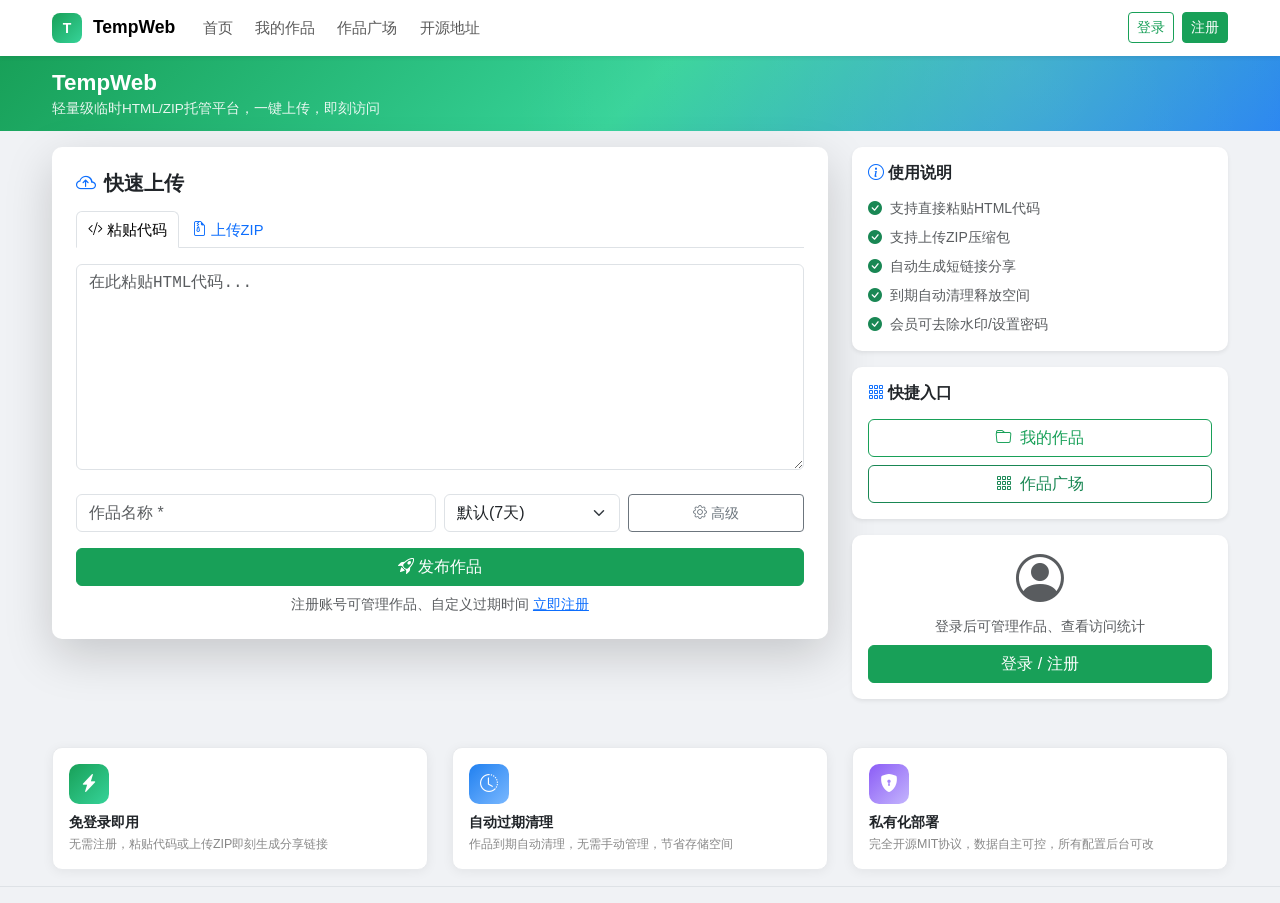
<file: index.html>
<!DOCTYPE html>
<html lang="zh-CN">
<head>
<meta charset="utf-8">
<meta name="viewport" content="width=device-width,initial-scale=1">
<title>TempWeb - 开源免费临时HTML/ZIP托管平台</title>
<link href="https://cdn.jsdelivr.net/npm/bootstrap@5.3.3/dist/css/bootstrap.min.css" rel="stylesheet">
<link href="https://cdn.jsdelivr.net/npm/bootstrap-icons@1.11.3/font/bootstrap-icons.min.css" rel="stylesheet">
<link href="/assets/css/style.css" rel="stylesheet">
</head>
<body>
<!-- 导航栏 -->
<nav class="navbar navbar-expand-lg navbar-light bg-white shadow-sm sticky-top">
  <div class="container" style="max-width:1200px">
    <a class="navbar-brand fw-bold" href="/index.html">
      <span class="brand-icon">T</span> <span id="nav-site-name">TempWeb</span>
    </a>
    <button class="navbar-toggler" type="button" data-bs-toggle="collapse" data-bs-target="#mainNav">
      <span class="navbar-toggler-icon"></span>
    </button>
    <div class="collapse navbar-collapse" id="mainNav">
      <ul class="navbar-nav me-auto">
        <li class="nav-item"><a class="nav-link" href="/index.html">首页</a></li>
        <li class="nav-item"><a class="nav-link" href="/projects.html">我的作品</a></li>
        <li class="nav-item"><a class="nav-link" href="/square.html">作品广场</a></li>
       <li class="nav-item"><a class="nav-link" href="https://github.com/xuexi981/tempweb">开源地址</a></li>
      </ul>
      <div class="d-flex align-items-center gap-2" id="nav-auth">
        <!-- JS动态填充 -->
      </div>
    </div>
  </div>
</nav>


<!-- 紧凑Hero条 -->
<section class="hero-bar">
  <div class="container" style="max-width:1200px">
    <div class="row align-items-center">
      <div class="col-md-8">
        <h1 class="hero-title" id="hero-title">TempWeb</h1>
        <p class="hero-desc" id="hero-desc">轻量级临时HTML/ZIP托管平台，一键上传，即刻访问</p>
      </div>
    </div>
  </div>
</section>

<!-- 主体：上传 + 侧边信息 -->
<div class="container py-3" style="max-width:1200px" id="upload-section">
  <div class="row g-4">
    <!-- 左侧：上传区 -->
    <div class="col-lg-8">
      <div class="card border-0 shadow-lg">
        <div class="card-body p-4">
          <h5 class="fw-bold mb-3"><i class="bi bi-cloud-arrow-up me-2 text-primary"></i>快速上传</h5>
          <ul class="nav nav-tabs mb-3" id="uploadTab" role="tablist">
            <li class="nav-item"><a class="nav-link active" data-bs-toggle="tab" href="#tab-html"><i class="bi bi-code-slash me-1"></i>粘贴代码</a></li>
            <li class="nav-item"><a class="nav-link" data-bs-toggle="tab" href="#tab-zip"><i class="bi bi-file-earmark-zip me-1"></i>上传ZIP</a></li>
          </ul>
          <div class="tab-content">
            <div class="tab-pane fade show active" id="tab-html">
              <textarea class="form-control font-monospace" id="html-content" rows="8" placeholder="在此粘贴HTML代码..."></textarea>
            </div>
            <div class="tab-pane fade" id="tab-zip">
              <div class="upload-drop-zone" id="drop-zone">
                <i class="bi bi-cloud-arrow-up display-5 text-muted"></i>
                <p class="mt-3 mb-1 fw-bold text-dark fs-5">拖拽ZIP文件到此处</p>
                <p class="text-muted small mb-0">或点击选择文件，支持HTML/HTM/CSS/JS等文件</p>
                <input type="file" id="zip-file" accept=".zip" class="d-none">
                <div id="file-info" class="mt-3 text-primary fw-bold" style="display:none"></div>
              </div>
            </div>
          </div>

          <!-- 基础设置行 -->
          <div class="row g-2 mt-3">
            <div class="col-md-6">
              <input type="text" class="form-control" id="project-name" placeholder="作品名称 *">
            </div>
            <div class="col-md-3">
              <select class="form-select" id="project-expires">
                <option value="0">默认</option>
              </select>
            </div>
            <div class="col-md-3">
              <button class="btn btn-outline-secondary btn-sm w-100 h-100" type="button" data-bs-toggle="collapse" data-bs-target="#advanced-settings">
                <i class="bi bi-gear me-1"></i>高级
              </button>
            </div>
          </div>

          <!-- 高级设置 -->
          <div class="collapse mt-2" id="advanced-settings">
            <div class="row g-2">
              <div class="col-md-6"><input type="text" class="form-control form-control-sm" id="project-desc" placeholder="作品描述"></div>
              <div class="col-md-6"><input type="text" class="form-control form-control-sm" id="project-tags" placeholder="标签，逗号分隔"></div>
              <div class="col-md-4"><input type="text" class="form-control form-control-sm" id="project-custom-code" placeholder="自定义短码"></div>
              <div class="col-md-4"><input type="password" class="form-control form-control-sm" id="project-password" placeholder="访问密码"></div>
              <div class="col-md-4 d-flex align-items-center">
                <div class="form-check form-switch form-check-sm mb-0">
                  <input class="form-check-input" type="checkbox" id="project-public">
                  <label class="form-check-label small text-muted" for="project-public">公开作品</label>
                </div>
              </div>
            </div>
          </div>

          <div class="d-grid mt-3">
            <button class="btn btn-primary" id="btn-upload" onclick="doUpload()">
              <i class="bi bi-rocket-takeoff me-1"></i>发布作品
            </button>
          </div>
          <div class="text-center mt-2 text-muted small" id="guest-hint" style="display:none">
            注册账号可管理作品、自定义过期时间 <a href="/register.html">立即注册</a>
          </div>
        </div>
      </div>
    </div>

    <!-- 右侧：信息面板 -->
    <div class="col-lg-4">
      <!-- 使用说明 -->
      <div class="card border-0 shadow-sm mb-3">
        <div class="card-body p-3">
          <h6 class="fw-bold mb-3"><i class="bi bi-info-circle me-1 text-primary"></i>使用说明</h6>
          <ul class="list-unstyled small text-muted mb-0">
            <li class="mb-2"><i class="bi bi-check-circle-fill text-success me-2"></i>支持直接粘贴HTML代码</li>
            <li class="mb-2"><i class="bi bi-check-circle-fill text-success me-2"></i>支持上传ZIP压缩包</li>
            <li class="mb-2"><i class="bi bi-check-circle-fill text-success me-2"></i>自动生成短链接分享</li>
            <li class="mb-2"><i class="bi bi-check-circle-fill text-success me-2"></i>到期自动清理释放空间</li>
            <li><i class="bi bi-check-circle-fill text-success me-2"></i>会员可去除水印/设置密码</li>
          </ul>
        </div>
      </div>

      <!-- 快捷入口 -->
      <div class="card border-0 shadow-sm mb-3">
        <div class="card-body p-3">
          <h6 class="fw-bold mb-3"><i class="bi bi-grid-3x3-gap me-1 text-primary"></i>快捷入口</h6>
          <div class="d-grid gap-2">
            <a href="/projects.html" class="btn btn-outline-primary"><i class="bi bi-folder me-2"></i>我的作品</a>
            <a href="/square.html" class="btn btn-outline-success"><i class="bi bi-grid-3x3-gap me-2"></i>作品广场</a>
          </div>
        </div>
      </div>

      <!-- 登录提示 -->
      <div class="card border-0 shadow-sm" id="login-tip-card">
        <div class="card-body p-3 text-center">
          <i class="bi bi-person-circle display-5 text-muted"></i>
          <p class="small text-muted mt-2 mb-2">登录后可管理作品、查看访问统计</p>
          <a href="/login.html" class="btn btn-primary w-100">登录 / 注册</a>
        </div>
      </div>
    </div>
  </div>

  <!-- 特性展示 -->
  <div class="row g-4 mt-4">
    <div class="col-md-4">
      <div class="feature-mini h-100">
        <div class="icon"><i class="bi bi-lightning-charge-fill"></i></div>
        <h6 class="fw-bold">免登录即用</h6>
        <p>无需注册，粘贴代码或上传ZIP即刻生成分享链接</p>
      </div>
    </div>
    <div class="col-md-4">
      <div class="feature-mini h-100">
        <div class="icon" style="background: linear-gradient(135deg, #2080f0, #7ab8ff);"><i class="bi bi-clock-history"></i></div>
        <h6 class="fw-bold">自动过期清理</h6>
        <p>作品到期自动清理，无需手动管理，节省存储空间</p>
      </div>
    </div>
    <div class="col-md-4">
      <div class="feature-mini h-100">
        <div class="icon" style="background: linear-gradient(135deg, #8b5cf6, #c4b5fd);"><i class="bi bi-shield-lock-fill"></i></div>
        <h6 class="fw-bold">私有化部署</h6>
        <p>完全开源MIT协议，数据自主可控，所有配置后台可改</p>
      </div>
    </div>
  </div>
</div>

<!-- 页脚 -->
<footer class="py-2 text-muted border-top">
  <div class="container" style="max-width:1200px">
    <div id="footer-links" class="small text-center"></div>
  </div>
</footer>

<script src="https://cdn.jsdelivr.net/npm/bootstrap@5.3.3/dist/js/bootstrap.bundle.min.js"></script>
<script src="/assets/js/api.js"></script>
<script src="/assets/js/app.js"></script>
<script>
// 加载站点信息
loadSiteInfo().then(info => {
  const name = info.site_name || 'TempWeb';
  document.title = name + ' - ' + (info.site_desc || '开源免费临时HTML/ZIP托管平台');
  document.getElementById('nav-site-name').textContent = name;
  document.getElementById('hero-title').textContent = name;
  document.getElementById('hero-desc').textContent = info.site_desc || '轻量级临时HTML/ZIP托管平台，一键上传，即刻访问';
  if (!getToken()) document.getElementById('guest-hint').style.display = '';

  // 根据用户身份设置过期天数选项
  const token = getToken();
  let defaultExpire, canPermanent = false;
  if (token) {
    // 登录用户，获取用户信息判断会员
    apiGet('/api/auth.php?action=me').then(uRes => {
      if (uRes.code === 0) {
        const u = uRes.data;
        const isMember = u.role === 'admin' || u.role === 'member';
        if (isMember) {
          defaultExpire = parseInt(info.default_expire_member || 30);
          canPermanent = true;
        } else {
          defaultExpire = parseInt(info.default_expire || 7);
        }
      } else {
        defaultExpire = parseInt(info.default_expire_guest || 7);
      }
      populateExpires(defaultExpire, canPermanent);
    }).catch(() => {
      defaultExpire = parseInt(info.default_expire_guest || 7);
      populateExpires(defaultExpire, canPermanent);
    });
  } else {
    defaultExpire = parseInt(info.default_expire_guest || 7);
    populateExpires(defaultExpire, canPermanent);
  }

  // 加载友链（显示在页脚）
  if (info.footer_links) {
    try {
      const links = JSON.parse(info.footer_links);
      if (links && links.length) {
        document.getElementById('footer-links').innerHTML = '<span class="text-muted me-2">友情链接:</span>' + links.map(l => `<a href="${l.url}" target="_blank" class="text-muted me-3">${l.name}</a>`).join('');
      }
    } catch (e) {}
  }
});

// 填充过期天数选项
function populateExpires(defaultExpire, canPermanent) {
  const sel = document.getElementById('project-expires');
  const options = [`<option value="0">默认(${defaultExpire}天)</option>`];
  if (canPermanent) options.push(`<option value="-1">永不过期</option>`);
  sel.innerHTML = options.join('');
}

// 加载统计
apiGet('/api/admin.php?action=site_info').then(d => {
  if (d.code === 0) {
    document.getElementById('stat-projects').textContent = d.data.project_count || 0;
    document.getElementById('stat-visits').textContent = d.data.visit_count || 0;
  }
}).catch(() => {});

// 登录态隐藏登录提示
if (getToken()) {
  document.getElementById('login-tip-card').style.display = 'none';
}

// 拖拽上传
const dropZone = document.getElementById('drop-zone');
const zipInput = document.getElementById('zip-file');
dropZone.addEventListener('click', () => zipInput.click());
dropZone.addEventListener('dragover', e => { e.preventDefault(); dropZone.classList.add('drag-over'); });
dropZone.addEventListener('dragleave', () => dropZone.classList.remove('drag-over'));
dropZone.addEventListener('drop', e => {
  e.preventDefault(); dropZone.classList.remove('drag-over');
  if (e.dataTransfer.files.length) { zipInput.files = e.dataTransfer.files; showFileInfo(); }
});
zipInput.addEventListener('change', showFileInfo);

function showFileInfo() {
  const f = zipInput.files[0];
  if (f) { document.getElementById('file-info').textContent = f.name + ' (' + (f.size / 1048576).toFixed(1) + ' MB)'; document.getElementById('file-info').style.display = ''; }
}

// 上传
async function doUpload() {
  const btn = document.getElementById('btn-upload');
  btn.disabled = true; btn.innerHTML = '<span class="spinner-border spinner-border-sm me-1"></span>上传中...';

  const name = document.getElementById('project-name').value.trim();
  if (!name) { showAlert('提示', '请输入作品名称'); btn.disabled = false; btn.innerHTML = '<i class="bi bi-rocket-takeoff me-1"></i>发布作品'; return; }

  const activeTab = document.querySelector('.tab-pane.active').id;
  const formData = new FormData();
  formData.append('name', name);
  formData.append('description', document.getElementById('project-desc').value.trim());
  formData.append('tags', document.getElementById('project-tags').value.trim());
  formData.append('expires', document.getElementById('project-expires').value);
  formData.append('custom_code', document.getElementById('project-custom-code').value.trim());
  formData.append('project_password', document.getElementById('project-password').value);
  formData.append('is_public', document.getElementById('project-public').checked ? 1 : 0);

  try {
    let result;
    if (activeTab === 'tab-html') {
      const content = document.getElementById('html-content').value.trim();
      if (!content) { showAlert('提示', '请输入HTML代码'); throw new Error('empty'); }
      formData.append('content_type', 'html');
      formData.append('content', content);
      result = await apiUpload('/api/projects.php?action=upload', formData);
    } else {
      const file = zipInput.files[0];
      if (!file) { showAlert('提示', '请选择ZIP文件'); throw new Error('empty'); }
      formData.append('content_type', 'zip');
      formData.append('file', file);
      result = await apiUpload('/api/projects.php?action=upload', formData);
    }

    if (result.code === 0) {
      window.location.href = '/success.html?code=' + result.data.short_code;
    } else {
      showAlert('上传失败', result.message || '上传失败');
    }
  } catch (e) {
    if (e.message !== 'empty') showAlert('上传失败', e.message);
  } finally {
    btn.disabled = false; btn.innerHTML = '<i class="bi bi-rocket-takeoff me-1"></i>发布作品';
  }
}
</script>
</body>
</html>
</file>
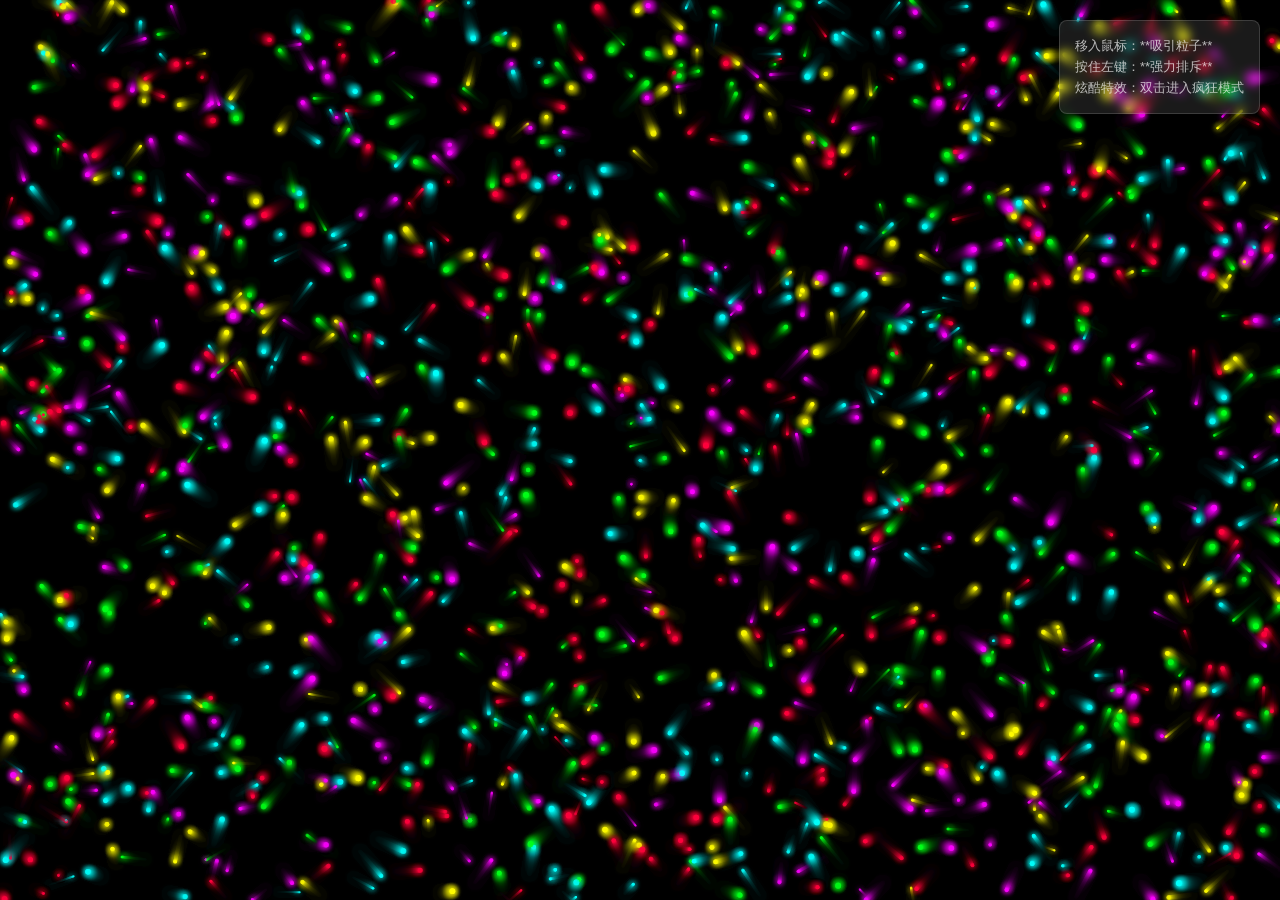
<file: storage/Vrj5tw/index.html>
<!DOCTYPE html>
<html lang="zh-CN">
<head>
    <meta charset="UTF-8">
    <meta name="viewport" content="width=device-width, initial-scale=1.0">
    <title>引力粒子风暴沙盒</title>
    <style>
        * {
            margin: 0;
            padding: 0;
            box-sizing: border-box;
        }
        body, html {
            width: 100%;
            height: 100%;
            overflow: hidden;
            background: #000;
            cursor: crosshair;
            font-family: sans-serif;
        }
        canvas {
            display: block;
            position: absolute;
            top: 0;
            left: 0;
        }
        /* 右上角操作提示框 */
        .ui-tip {
            position: absolute;
            top: 20px;
            right: 20px;
            color: rgba(255, 255, 255, 0.7);
            background: rgba(255, 255, 255, 0.1);
            padding: 15px;
            border-radius: 8px;
            backdrop-filter: blur(5px);
            pointer-events: none;
            font-size: 13px;
            line-height: 1.6;
            border: 1px solid rgba(255, 255, 255, 0.15);
        }
    </style>
</head>
<body>

    <canvas id="sandbox"></canvas>
    
    <div class="ui-tip">
        移入鼠标：**吸引粒子**<br>
        按住左键：**强力排斥**<br>
        炫酷特效：双击进入疯狂模式
    </div>

    <script>
        const canvas = document.getElementById('sandbox');
        const ctx = canvas.getContext('2d');

        function resize() {
            canvas.width = window.innerWidth;
            canvas.height = window.innerHeight;
        }
        resize();
        window.addEventListener('resize', resize);

        // 鼠标交互状态
        const mouse = {
            x: null,
            y: null,
            active: false,
            repelling: false
        };

        // 粒子配置
        const PARTICLE_COUNT = 1500; // 粒子数量
        const particles = [];
        const colors = ['#00fffc', '#fc00ff', '#fffc00', '#00ff18', '#ff003c'];

        // 粒子类定义
        class Particle {
            constructor() {
                this.reset();
            }

            reset() {
                this.x = Math.random() * canvas.width;
                this.y = Math.random() * canvas.height;
                this.vx = (Math.random() - 0.5) * 2;
                this.vy = (Math.random() - 0.5) * 2;
                this.radius = Math.random() * 2 + 1;
                this.color = colors[Math.floor(Math.random() * colors.length)];
                this.alpha = Math.random() * 0.5 + 0.5;
            }

            update() {
                // 基础漂移惯性
                this.x += this.vx;
                this.y += this.vy;

                // 阻尼摩擦力（防止粒子无限加速）
                this.vx *= 0.98;
                this.vy *= 0.98;

                // 鼠标引力/排斥力计算
                if (mouse.active && mouse.x !== null) {
                    const dx = mouse.x - this.x;
                    const dy = mouse.y - this.y;
                    const distance = Math.sqrt(dx * dx + dy * dy);
                    
                    if (distance < 400) { // 交互影响半径
                        const force = (400 - distance) / 400; // 距离越近力越大
                        
                        if (mouse.repelling) {
                            // 强力排斥模式
                            this.vx -= (dx / distance) * force * 1.5;
                            this.vy -= (dy / distance) * force * 1.5;
                        } else {
                            // 引力吸附模式
                            this.vx += (dx / distance) * force * 0.6;
                            this.vy += (dy / distance) * force * 0.6;
                        }
                    }
                }

                // 边界碰撞回弹
                if (this.x < 0 || this.x > canvas.width) this.vx *= -1;
                if (this.y < 0 || this.y > canvas.height) this.vy *= -1;
            }

            draw() {
                ctx.save();
                ctx.globalAlpha = this.alpha;
                ctx.beginPath();
                ctx.arc(this.x, this.y, this.radius, 0, Math.PI * 2);
                ctx.fillStyle = this.color;
                // 让粒子自带一点霓虹发光
                ctx.shadowBlur = 6;
                ctx.shadowColor = this.color;
                ctx.fill();
                ctx.restore();
            }
        }

        // 初始化粒子群
        for (let i = 0; i < PARTICLE_COUNT; i++) {
            particles.push(new Particle());
        }

        // 监听鼠标/触摸事件
        window.addEventListener('mousemove', (e) => {
            mouse.x = e.clientX;
            mouse.y = e.clientY;
            mouse.active = true;
        });

        window.addEventListener('mouseleave', () => {
            mouse.active = false;
        });

        window.addEventListener('mousedown', () => {
            mouse.repelling = true;
        });

        window.addEventListener('mouseup', () => {
            mouse.repelling = false;
        });

        // 兼容移动端触摸
        window.addEventListener('touchmove', (e) => {
            mouse.x = e.touches[0].clientX;
            mouse.y = e.touches[0].clientY;
            mouse.active = true;
        });

        window.addEventListener('touchend', () => {
            mouse.active = false;
        });

        // 极速渲染循环
        function loop() {
            // 通过极高透明度的黑色刷屏，营造粒子流动的精美“丝滑拖尾”
            ctx.fillStyle = 'rgba(0, 0, 0, 0.08)';
            ctx.fillRect(0, 0, canvas.width, canvas.height);

            particles.forEach(p => {
                p.update();
                p.draw();
            });

            requestAnimationFrame(loop);
        }

        loop();
    </script>
</body>
</html>
</file>
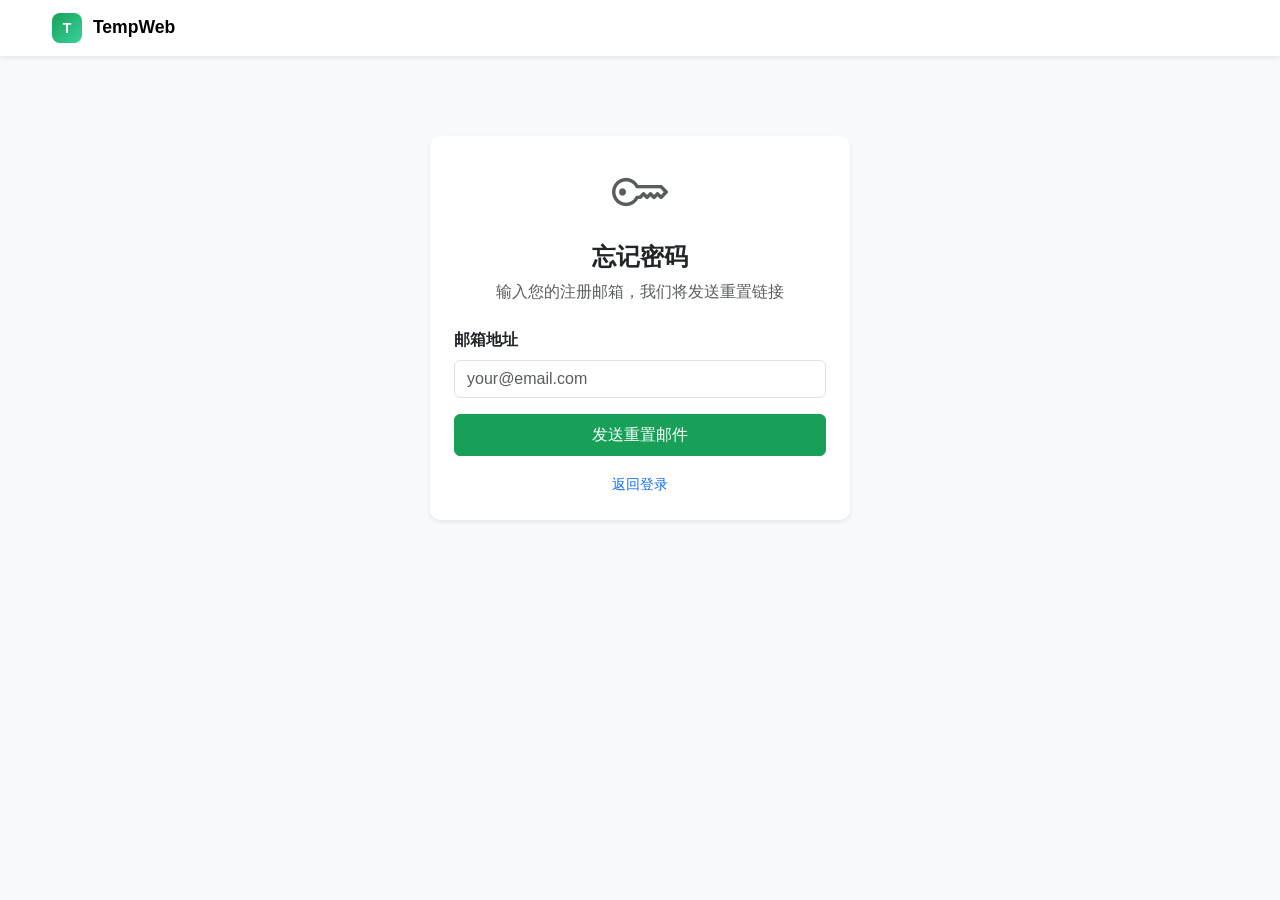
<file: forgot-password.html>
<!DOCTYPE html>
<html lang="zh-CN">
<head>
<meta charset="utf-8">
<meta name="viewport" content="width=device-width,initial-scale=1">
<title>忘记密码 - TempWeb</title>
<link href="https://cdn.jsdelivr.net/npm/bootstrap@5.3.3/dist/css/bootstrap.min.css" rel="stylesheet">
<link href="https://cdn.jsdelivr.net/npm/bootstrap-icons@1.11.3/font/bootstrap-icons.min.css" rel="stylesheet">
<link href="/assets/css/style.css" rel="stylesheet">
</head>
<body class="bg-light">
<nav class="navbar navbar-light bg-white shadow-sm">
  <div class="container" style="max-width:1200px">
    <a class="navbar-brand fw-bold" href="/index.html"><span class="brand-icon">T</span> TempWeb</a>
  </div>
</nav>

<div class="container d-flex justify-content-center" style="margin-top:80px;">
  <div style="width:420px;">
    <div class="card border-0 shadow-sm p-4 text-center">
      <i class="bi bi-key display-4 text-muted mb-3 d-block"></i>
      <h4 class="fw-bold">忘记密码</h4>
      <p class="text-muted mb-4">输入您的注册邮箱，我们将发送重置链接</p>

      <div class="mb-3 text-start">
        <label class="form-label fw-semibold">邮箱地址</label>
        <input type="email" class="form-control" id="reset-email" placeholder="your@email.com">
      </div>

      <button class="btn btn-primary w-100 py-2" id="btn-send" onclick="doSend()">发送重置邮件</button>

      <div class="text-center mt-3"><a href="/login.html" class="text-decoration-none small">返回登录</a></div>
    </div>
  </div>
</div>

<script src="https://cdn.jsdelivr.net/npm/bootstrap@5.3.3/dist/js/bootstrap.bundle.min.js"></script>
<script src="/assets/js/api.js"></script>
<script>
async function doSend() {
  const btn = document.getElementById('btn-send');
  btn.disabled = true; btn.innerHTML = '<span class="spinner-border spinner-border-sm me-1"></span>发送中...';
  try {
    const res = await apiPost('/api/auth.php?action=forgot_password', { email: document.getElementById('reset-email').value.trim() });
    if (res.code === 0) { showAlert('发送成功', res.message || '重置链接已发送', () => { window.location.href = '/login.html'; }); }
    else showAlert('发送失败', res.message || '发送失败');
  } catch (e) { showAlert('网络错误', '网络连接失败，请稍后重试'); } finally { btn.disabled = false; btn.innerHTML = '发送重置邮件'; }
}
</script>
</body>
</html>
</file>
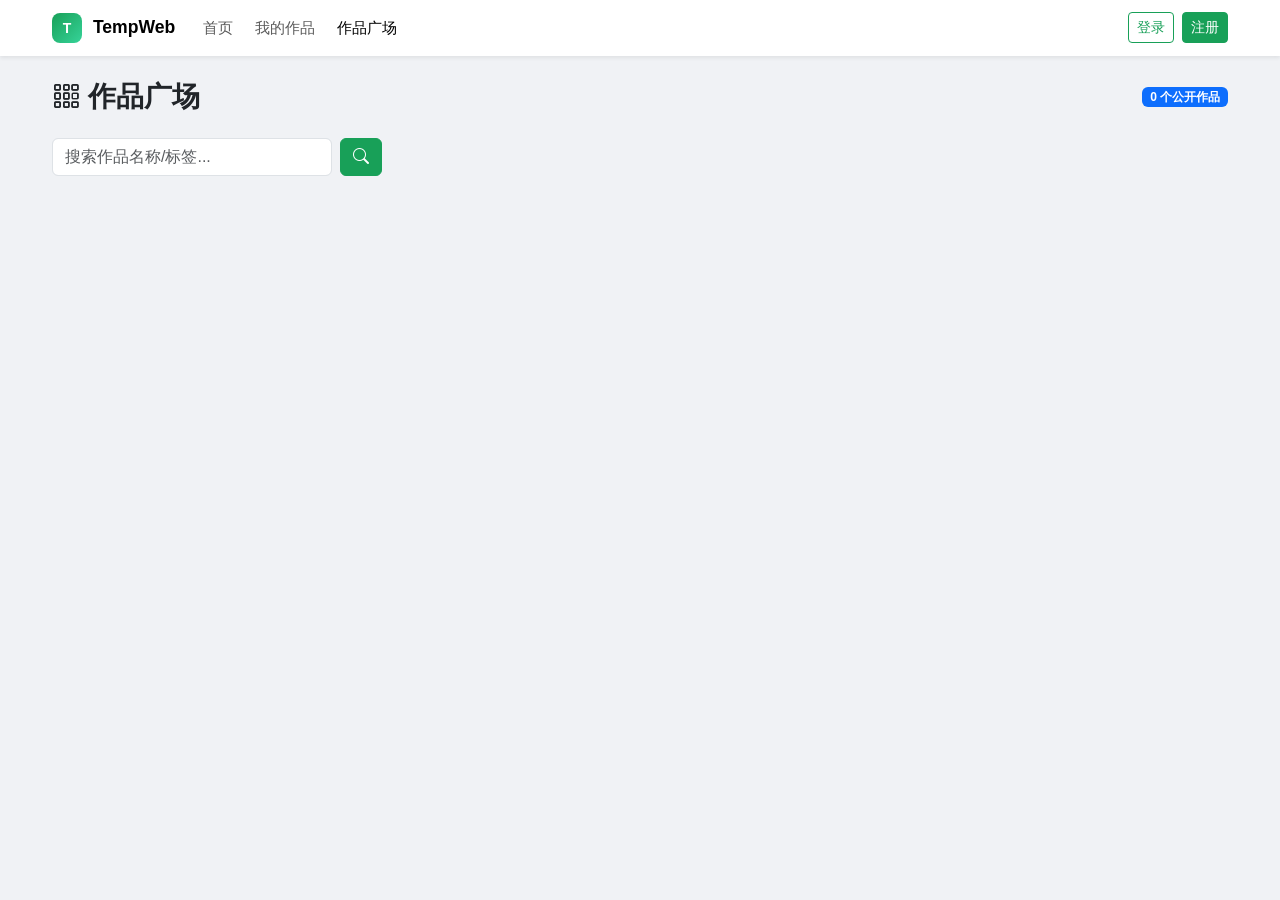
<file: square.html>
<!DOCTYPE html>
<html lang="zh-CN">
<head>
<meta charset="utf-8">
<meta name="viewport" content="width=device-width,initial-scale=1">
<title>作品广场 - TempWeb</title>
<link href="https://cdn.jsdelivr.net/npm/bootstrap@5.3.3/dist/css/bootstrap.min.css" rel="stylesheet">
<link href="https://cdn.jsdelivr.net/npm/bootstrap-icons@1.11.3/font/bootstrap-icons.min.css" rel="stylesheet">
<link href="/assets/css/style.css" rel="stylesheet">
<style>
.project-thumb { position:relative; overflow:hidden; border-radius:8px; background:#f8f9fa; height:180px; }
.project-thumb iframe { width:200%; height:200%; transform:scale(0.5); transform-origin:top left; border:none; pointer-events:none; }
.project-thumb-overlay { position:absolute; inset:0; background:linear-gradient(to bottom, transparent 60%, rgba(0,0,0,0.7)); }
.project-thumb-title { position:absolute; bottom:8px; left:12px; right:12px; color:#fff; font-weight:600; font-size:14px; text-shadow:0 1px 2px rgba(0,0,0,0.5); }
.project-card:hover .project-thumb { box-shadow:0 4px 12px rgba(0,0,0,0.15); }
.project-card:hover { transform:translateY(-2px); }
.text-truncate-2 { display:-webkit-box; -webkit-line-clamp:2; -webkit-box-orient:vertical; overflow:hidden; line-height:1.4; }
</style>
</head>
<body>
<nav class="navbar navbar-expand-lg navbar-light bg-white shadow-sm sticky-top">
  <div class="container" style="max-width:1200px">
    <a class="navbar-brand fw-bold" href="/index.html"><span class="brand-icon">T</span> <span id="nav-site-name">TempWeb</span></a>
    <button class="navbar-toggler" type="button" data-bs-toggle="collapse" data-bs-target="#mainNav"><span class="navbar-toggler-icon"></span></button>
    <div class="collapse navbar-collapse" id="mainNav">
      <ul class="navbar-nav me-auto">
        <li class="nav-item"><a class="nav-link" href="/index.html">首页</a></li>
        <li class="nav-item"><a class="nav-link" href="/projects.html">我的作品</a></li>
        <li class="nav-item"><a class="nav-link active" href="/square.html">作品广场</a></li>
      </ul>
      <div class="d-flex align-items-center gap-2" id="nav-auth"></div>
    </div>
  </div>
</nav>

<div class="container py-4" style="max-width:1200px">
  <div class="d-flex justify-content-between align-items-center mb-4">
    <h3 class="fw-bold mb-0"><i class="bi bi-grid-3x3-gap me-2"></i>作品广场</h3>
    <span class="badge bg-primary" id="total-count">0 个公开作品</span>
  </div>

  <!-- 搜索 -->
  <div class="d-flex gap-2 mb-4">
    <input type="text" class="form-control" style="max-width:280px;" id="search-keyword" placeholder="搜索作品名称/标签...">
    <button class="btn btn-primary" onclick="loadPublicProjects()"><i class="bi bi-search"></i></button>
  </div>

  <!-- 作品列表 -->
  <div class="row g-3" id="project-grid"></div>
  <div id="empty-state" class="text-center py-5" style="display:none">
    <i class="bi bi-inbox display-1 text-muted"></i>
    <p class="text-muted mt-2">暂无公开作品</p>
  </div>

  <!-- 分页 -->
  <nav id="pagination" class="mt-4"></nav>
</div>

<script src="https://cdn.jsdelivr.net/npm/bootstrap@5.3.3/dist/js/bootstrap.bundle.min.js"></script>
<script src="/assets/js/api.js"></script>
<script src="/assets/js/app.js"></script>
<script>
let currentPage = 1;

async function loadPublicProjects() {
  const keyword = document.getElementById('search-keyword').value;
  const res = await apiGet(`/api/projects.php?action=public_list&page=${currentPage}&pageSize=12&keyword=${encodeURIComponent(keyword)}`);
  if (res.code === 0) {
    renderProjects(res.data.list);
    renderPagination(res.data.total, res.data.page, res.data.pageSize);
    document.getElementById('total-count').textContent = res.data.total + ' 个公开作品';
  }
}

function renderProjects(list) {
  const el = document.getElementById('project-grid');
  const empty = document.getElementById('empty-state');
  if (!list.length) { el.innerHTML = ''; empty.style.display = ''; return; }
  empty.style.display = 'none';

  el.innerHTML = list.map(p => `
    <div class="col-md-4 col-lg-3">
      <a href="/s/${p.short_code}" target="_blank" class="project-card d-block text-decoration-none">
        <div class="project-thumb">
          <iframe src="/s/${p.short_code}" loading="lazy"></iframe>
          <div class="project-thumb-overlay"></div>
          <div class="project-thumb-title text-truncate">${escHtml(p.name)}</div>
        </div>
        <div class="mt-2">
          ${p.description ? `<div class="small text-muted text-truncate-2 mb-1">${escHtml(p.description)}</div>` : ''}
          <div class="d-flex flex-wrap gap-1 mb-1">
            ${(p.tags || '').split(',').filter(t => t.trim()).slice(0,3).map(t => `<span class="badge bg-light text-dark small">${escHtml(t.trim())}</span>`).join('')}
          </div>
          <div class="d-flex justify-content-between align-items-center small text-muted">
            <span><i class="bi bi-eye me-1"></i>${p.view_count}</span>
            <span>${p.created_at.split(' ')[0]}</span>
          </div>
        </div>
      </a>
    </div>
  `).join('');
}

function renderPagination(total, page, pageSize) {
  const pages = Math.ceil(total / pageSize);
  if (pages <= 1) { document.getElementById('pagination').innerHTML = ''; return; }
  let html = '<ul class="pagination justify-content-center">';
  for (let i = 1; i <= pages; i++) {
    html += `<li class="page-item ${i===page?'active':''}"><a class="page-link" href="#" onclick="currentPage=${i};loadPublicProjects();return false;">${i}</a></li>`;
  }
  html += '</ul>';
  document.getElementById('pagination').innerHTML = html;
}

function escHtml(s) { if (!s) return ''; const d = document.createElement('div'); d.textContent = s; return d.innerHTML.replace(/'/g, '&#39;'); }

loadSiteInfo().then(info => {
  const name = info.site_name || 'TempWeb';
  document.title = '作品广场 - ' + name;
  document.getElementById('nav-site-name').textContent = name;
});
loadPublicProjects();
</script>
</body>
</html>
</file>
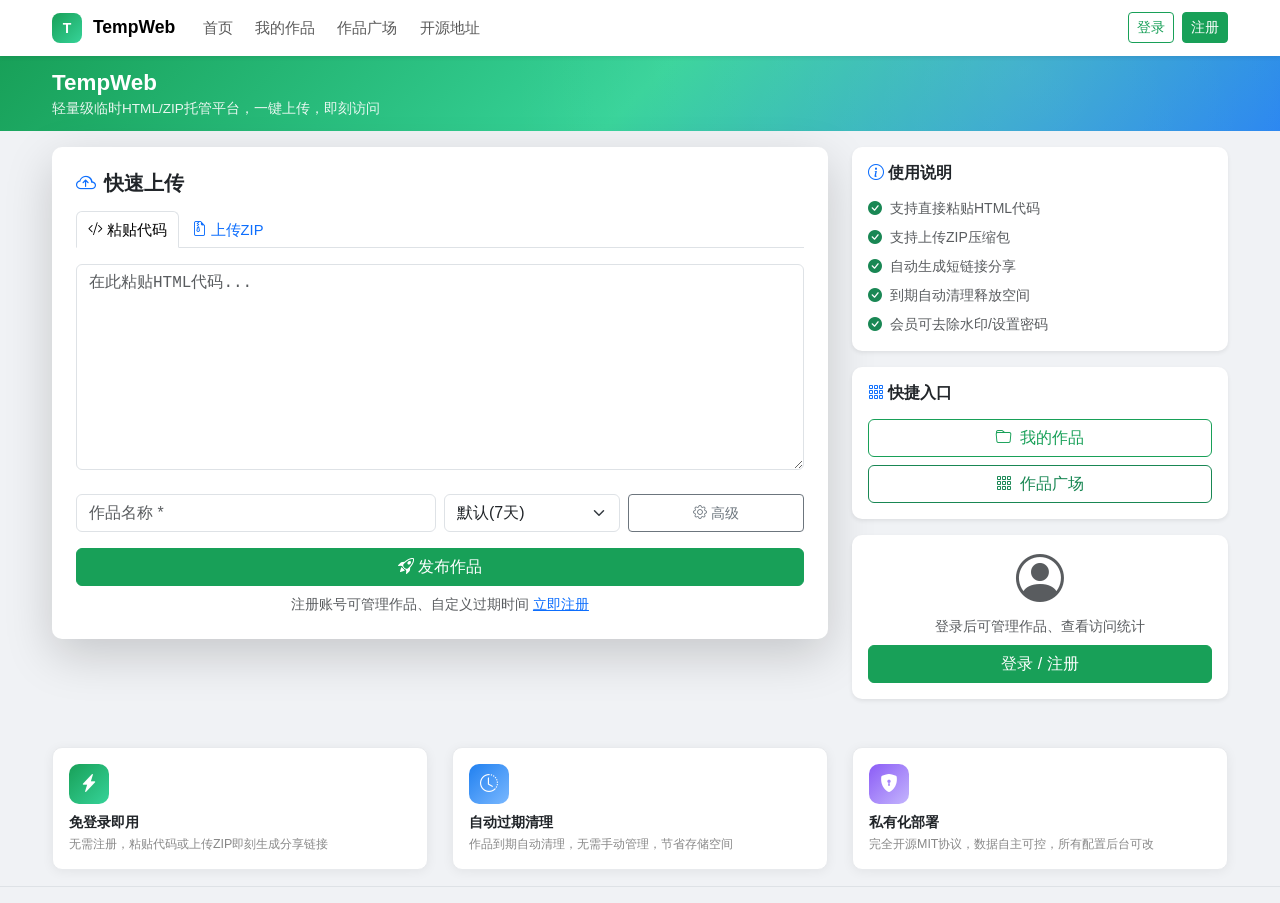
<file: success.html>
<!DOCTYPE html>
<html lang="zh-CN">
<head>
<meta charset="utf-8">
<meta name="viewport" content="width=device-width,initial-scale=1">
<title>上传成功 - TempWeb</title>
<link href="https://cdn.jsdelivr.net/npm/bootstrap@5.3.3/dist/css/bootstrap.min.css" rel="stylesheet">
<link href="https://cdn.jsdelivr.net/npm/bootstrap-icons@1.11.3/font/bootstrap-icons.min.css" rel="stylesheet">
<link href="/assets/css/style.css" rel="stylesheet">
</head>
<body class="bg-light">
<nav class="navbar navbar-light bg-white shadow-sm">
  <div class="container" style="max-width:1200px">
    <a class="navbar-brand fw-bold" href="/index.html"><span class="brand-icon">T</span> TempWeb</a>
  </div>
</nav>

<div class="container d-flex justify-content-center" style="margin-top:60px;">
  <div style="width:560px;">
    <div class="card border-0 shadow-sm p-5 text-center">
      <div class="success-icon mb-3">
        <i class="bi bi-check-circle-fill text-success" style="font-size:64px;"></i>
      </div>
      <h3 class="fw-bold mb-2">发布成功！</h3>
      <p class="text-muted mb-4">你的作品已经上线，可以通过以下链接访问</p>

      <div class="bg-light rounded-3 p-3 mb-3">
        <div class="input-group">
          <input type="text" class="form-control font-monospace" id="project-url" readonly>
          <button class="btn btn-primary" onclick="copyText(document.getElementById('project-url').value)">
            <i class="bi bi-clipboard me-1"></i>复制
          </button>
        </div>
      </div>

      <div class="bg-light rounded-3 p-3 mb-4">
        <label class="form-label small text-muted mb-1">嵌入代码</label>
        <div class="input-group">
          <input type="text" class="form-control font-monospace small" id="embed-code" readonly>
          <button class="btn btn-outline-secondary btn-sm" onclick="copyText(document.getElementById('embed-code').value)">
            <i class="bi bi-clipboard"></i>
          </button>
        </div>
      </div>

      <div class="d-grid gap-2">
        <a href="#" id="btn-visit" class="btn btn-primary btn-lg" target="_blank">
          <i class="bi bi-box-arrow-up-right me-1"></i>访问页面
        </a>
      </div>
      <div class="d-flex gap-2 mt-3">
        <a href="/index.html" class="btn btn-outline-secondary flex-fill">继续上传</a>
        <a href="/projects.html" class="btn btn-outline-primary flex-fill">我的作品</a>
      </div>

      <div class="mt-4 text-muted small" id="guest-hint" style="display:none">
        注册账号可管理此作品 <a href="/register.html">立即注册</a>
      </div>
    </div>
  </div>
</div>

<script src="https://cdn.jsdelivr.net/npm/bootstrap@5.3.3/dist/js/bootstrap.bundle.min.js"></script>
<script src="/assets/js/api.js"></script>
<script>
const code = new URLSearchParams(window.location.search).get('code');
if (!code) window.location.href = '/';

loadSiteInfo().then(info => {
  const siteUrl = (info.site_url || window.location.origin).replace(/\/+$/, '');
  const projectUrl = siteUrl + '/s/' + code;
  document.getElementById('project-url').value = projectUrl;
  document.getElementById('embed-code').value = '<iframe src="' + projectUrl + '" width="100%" height="600" frameborder="0"></iframe>';
  document.getElementById('btn-visit').href = projectUrl;
  if (!getToken()) document.getElementById('guest-hint').style.display = '';
});
</script>
</body>
</html>
</file>
<file: assets/css/style.css>
/* TempWeb v2 - 全局样式 */
:root {
  --primary: #18a058;
  --primary-dark: #0e7a43;
  --secondary: #2080f0;
  --warning: #f0a020;
  --danger: #d03050;
  --bg: #f0f2f5;
  --card-shadow: 0 2px 12px rgba(0,0,0,0.06);
}

body { background: var(--bg); font-family: -apple-system, BlinkMacSystemFont, "Segoe UI", Roboto, "Helvetica Neue", Arial, sans-serif; }

/* ===== 前端导航 ===== */
.brand-icon {
  display: inline-flex; align-items: center; justify-content: center;
  width: 30px; height: 30px; background: linear-gradient(135deg, var(--primary), #36d399);
  border-radius: 8px; color: #fff; font-weight: 800; font-size: 14px; margin-right: 6px;
  vertical-align: middle;
}
.navbar-brand { font-size: 1.1rem; font-weight: 700; }
.nav-link { font-weight: 500; font-size: 0.92rem; padding: 0.4rem 0.7rem !important; }

/* 公告条 */
.announcement-bar {
  background: linear-gradient(90deg, #fff3cd, #ffeeba);
  padding: 6px 16px; font-size: 13px; color: #856404;
}
.announcement-bar .btn-close { font-size: 0.5rem; }

/* ===== 前端Hero紧凑条 ===== */
.hero-bar {
  background: linear-gradient(135deg, var(--primary) 0%, #36d399 50%, var(--secondary) 100%);
  padding: 14px 24px 12px; color: #fff; position: relative; overflow: hidden;
}
.hero-bar::before {
  content: ''; position: absolute; inset: 0;
  background: radial-gradient(circle at 80% 20%, rgba(255,255,255,0.12) 0%, transparent 50%);
}
.hero-bar .container { position: relative; z-index: 1; }
.hero-title { font-size: 1.4rem; font-weight: 800; margin: 0; }
.hero-desc { font-size: 0.85rem; opacity: 0.9; margin: 2px 0 0; }
.hero-stats-inline { display: flex; gap: 24px; font-size: 0.85rem; }
.hero-stats-inline .stat-num { font-weight: 700; font-size: 1.1rem; }
.hero-stats-inline .stat-label { opacity: 0.8; margin-left: 4px; }

/* ===== 前端上传区 ===== */
.upload-drop-zone {
  border: 2px dashed #d0d5dd; border-radius: 10px; padding: 32px 16px;
  text-align: center; cursor: pointer; transition: all 0.2s; background: #fafbfc;
}
.upload-drop-zone:hover, .upload-drop-zone.drag-over {
  border-color: var(--primary); background: rgba(24,160,88,0.04);
}

/* 特性小卡片 */
.feature-mini {
  background: #fff; border-radius: 10px; padding: 16px;
  box-shadow: var(--card-shadow); transition: transform 0.2s, box-shadow 0.2s;
  border: 1px solid #e8eaed;
}
.feature-mini:hover { transform: translateY(-3px); box-shadow: 0 6px 20px rgba(0,0,0,0.08); }
.feature-mini .icon {
  width: 40px; height: 40px; border-radius: 10px; display: inline-flex;
  align-items: center; justify-content: center; font-size: 18px; color: #fff;
  background: linear-gradient(135deg, var(--primary), #36d399); margin-bottom: 10px;
}
.feature-mini h6 { font-size: 0.9rem; font-weight: 700; margin-bottom: 4px; }
.feature-mini p { font-size: 0.78rem; color: #888; margin: 0; line-height: 1.4; }

/* ===== 通用 ===== */
.card { border-radius: 10px; border: none; box-shadow: var(--card-shadow); }
.card-header { border-radius: 10px 10px 0 0 !important; }
.btn-primary { background: var(--primary); border-color: var(--primary); }
.btn-primary:hover { background: var(--primary-dark); border-color: var(--primary-dark); }
.btn-outline-primary { color: var(--primary); border-color: var(--primary); }
.btn-outline-primary:hover { background: var(--primary); border-color: var(--primary); }

/* 前端统计卡片 */
.stat-card {
  background: #fff; border-radius: 10px; padding: 16px; text-align: center;
  box-shadow: var(--card-shadow); border: 1px solid #e8eaed;
}
.stat-card .stat-value { font-size: 24px; font-weight: 800; color: var(--primary); }
.stat-card .stat-label { font-size: 0.82rem; color: #888; margin-top: 4px; }
/* 通用统计数值 */
.stat-value { font-size: 24px; font-weight: 800; color: var(--primary); }
.stat-label { font-size: 0.82rem; color: #888; margin-top: 4px; }

/* ===== 后台深色主题 ===== */
.admin-body {
  background: #f0f7f4; color: #333; font-size: 0.88rem;
}
.admin-body .card {
  background: #fff; border: 1px solid #d9e8df; box-shadow: none;
  color: #333; border-radius: 6px;
}
.admin-body .card-header {
  background: #fff !important; border-bottom: 1px solid #f0f0f0;
  font-weight: 600; padding: 0.7rem 1rem; color: #333;
}
.admin-body .table { color: #333; margin-bottom: 0; }
.admin-body .table thead th {
  background: #fafafa; border-bottom: 1px solid #eee;
  font-weight: 600; font-size: 0.82rem; color: #666; padding: 0.6rem 0.75rem;
}
.admin-body .table tbody td {
  border-bottom: 1px solid #f0f0f0; padding: 0.6rem 0.75rem; vertical-align: middle;
}
.admin-body .table tbody tr:hover { background: #f8f9fa; }
.admin-body .form-control, .admin-body .form-select {
  background: #fff; border-color: #ddd; color: #333;
  font-size: 0.85rem;
}
.admin-body .form-control:focus, .admin-body .form-select:focus {
  background: #fff; border-color: var(--primary); color: #333; box-shadow: 0 0 0 0.15rem rgba(24,160,88,0.15);
}
.admin-body .form-label { color: #555; font-size: 0.82rem; margin-bottom: 0.3rem; }
.admin-body .btn-outline-secondary { color: #666; border-color: #ddd; }
.admin-body .btn-outline-secondary:hover { background: #f5f5f5; border-color: #ccc; color: #333; }
.admin-body .text-muted { color: #888 !important; }
.admin-body .modal-content { background: #fff; border-color: #e8e8e8; color: #333; }
.admin-body .modal-header { border-bottom: 1px solid #f0f0f0; }
.admin-body .modal-footer { border-top: 1px solid #f0f0f0; }
.admin-body .nav-tabs { border-bottom-color: #eee; }
.admin-body .nav-tabs .nav-link { color: #666; border: none; padding: 0.5rem 0.9rem; font-size: 0.85rem; }
.admin-body .nav-tabs .nav-link:hover { color: #333; border-color: transparent; }
.admin-body .nav-tabs .nav-link.active { background: #fff; color: var(--primary); border-bottom: 2px solid var(--primary); }

/* 后台侧边栏 */
.admin-sidebar {
  width: 200px; min-height: 100vh; background: #f8fcfa;
  border-right: 1px solid #d9e8df; flex-shrink: 0;
}
.admin-sidebar .brand {
  padding: 14px 16px; border-bottom: 1px solid #d9e8df;
  font-size: 0.95rem; font-weight: 700; color: #333;
  display: flex; align-items: center; gap: 8px;
}
.admin-sidebar .brand-icon {
  width: 26px; height: 26px; font-size: 12px; margin-right: 0;
}
.admin-sidebar .nav-group { padding: 8px 0; }
.admin-sidebar .nav-item {
  display: flex; align-items: center; gap: 10px;
  padding: 8px 16px; cursor: pointer; transition: all 0.15s;
  color: #666; text-decoration: none; font-size: 0.84rem; border-left: 3px solid transparent;
}
.admin-sidebar .nav-item:hover { color: #333; background: #f8f9fa; }
.admin-sidebar .nav-item.active { color: var(--primary); background: rgba(24,160,88,0.06); border-left-color: var(--primary); font-weight: 600; }
.admin-sidebar .nav-item i { font-size: 0.95rem; width: 18px; text-align: center; }

/* 后台顶部header */
.admin-header {
  height: 50px; background: #f8fcfa; border-bottom: 1px solid #d9e8df;
  display: flex; align-items: center; justify-content: space-between;
  padding: 0 20px; flex-shrink: 0;
}
.admin-header .breadcrumb {
  margin: 0; padding: 0; background: none; font-size: 0.85rem; color: #888;
}
.admin-header .breadcrumb-item.active { color: #333; }
.admin-header .breadcrumb-item + .breadcrumb-item::before { color: #ccc; }
.admin-header .user-info { display: flex; align-items: center; gap: 10px; font-size: 0.82rem; color: #666; }

/* 后台统计卡片 - 简约 */
.admin-stat-card {
  border-radius: 6px; padding: 16px; color: #333; position: relative;
  border: 1px solid #d9e8df; background: #fff;
}
.admin-stat-card .stat-icon {
  font-size: 24px; opacity: 0.5; margin-bottom: 8px; display: block;
}
.admin-stat-card .stat-value { font-size: 22px; font-weight: 700; margin-bottom: 2px; }
.admin-stat-card .stat-label { font-size: 0.78rem; color: #888; }
.stat-bg-green { border-top: 3px solid #18a058; }
.stat-bg-green .stat-icon { color: #18a058; }
.stat-bg-blue  { border-top: 3px solid #2080f0; }
.stat-bg-blue .stat-icon { color: #2080f0; }
.stat-bg-orange{ border-top: 3px solid #f0a020; }
.stat-bg-orange .stat-icon { color: #f0a020; }
.stat-bg-purple{ border-top: 3px solid #8b5cf6; }
.stat-bg-purple .stat-icon { color: #8b5cf6; }

/* 后台上方标签页 */
.admin-tabs {
  display: flex; gap: 4px; padding: 0 20px;
  background: #f8fcfa; border-bottom: 1px solid #d9e8df;
}
.admin-tabs .tab-item {
  padding: 10px 16px; cursor: pointer; font-size: 0.84rem;
  color: #666; border-bottom: 2px solid transparent; transition: all 0.15s;
  background: none; border-top: none; border-left: none; border-right: none;
}
.admin-tabs .tab-item:hover { color: #333; }
.admin-tabs .tab-item.active { color: var(--primary); border-bottom-color: var(--primary); font-weight: 600; }

/* 后台内容区 */
.admin-main { flex: 1; min-width: 0; display: flex; flex-direction: column; max-height: 100vh; overflow: hidden; }
.admin-content { flex: 1; overflow-y: auto; padding: 16px 20px; }

/* 后台badge */
.admin-body .badge { font-size: 0.72rem; padding: 0.3em 0.6em; }

/* 存储进度条 */
.storage-bar { height: 8px; border-radius: 4px; background: #eee; overflow: hidden; }
.storage-fill { height: 100%; border-radius: 4px; background: linear-gradient(135deg, var(--primary), #36d399); transition: width 0.3s; }

/* 会员套餐卡片 */
.plan-card {
  border: 2px solid #e8e8e8; border-radius: 10px; padding: 20px; text-align: center;
  cursor: pointer; transition: all 0.2s; position: relative; background: #fff;
}
.plan-card:hover { border-color: var(--primary); }
.plan-card.selected { border-color: var(--primary); background: rgba(24,160,88,0.04); }
.plan-badge {
  position: absolute; top: -10px; right: -10px; background: var(--warning);
  color: #fff; font-size: 11px; padding: 2px 10px; border-radius: 10px; font-weight: 600;
}
.plan-price { font-size: 28px; font-weight: 800; color: var(--primary); }

/* 会员权益项 */
.benefit-item {
  background: #f8f9fa; border-radius: 8px; padding: 8px 12px; font-size: 0.82rem; color: #555;
  text-align: center;
}

/* 成功页动画 */
@keyframes checkmark { 0% { transform: scale(0); } 50% { transform: scale(1.2); } 100% { transform: scale(1); } }
.success-icon { animation: checkmark 0.5s ease-out; }

/* 响应式 */
@media (max-width: 768px) {
  .hero-title { font-size: 1.3rem; }
  .admin-sidebar { width: 60px; }
  .admin-sidebar .nav-item span { display: none; }
  .admin-sidebar .brand span { display: none; }
}
</file>
